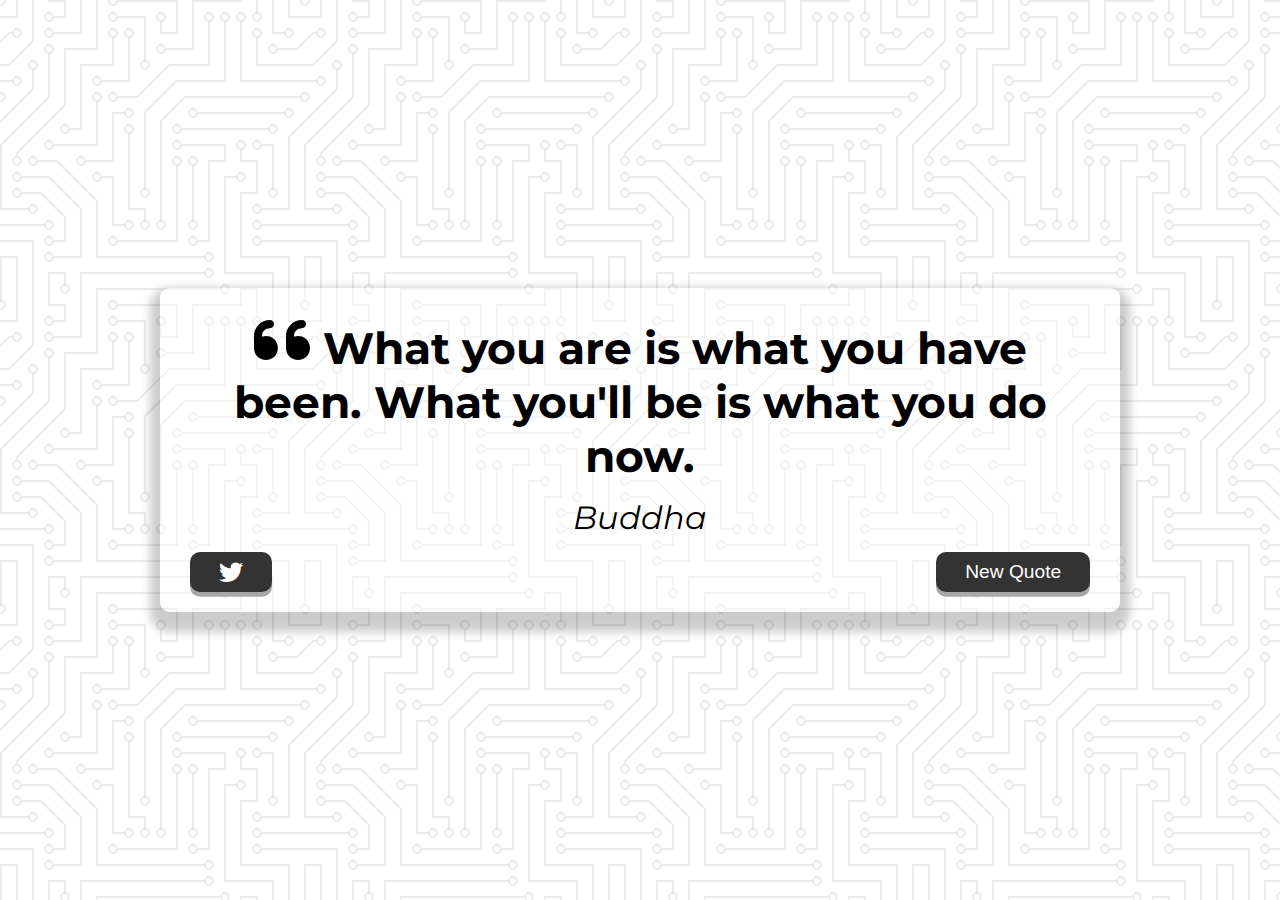
<file: --template/index.html>
<!DOCTYPE html>
<html lang="en">
<head>
    <meta charset="UTF-8">
    <meta http-equiv="X-UA-Compatible" content="IE=edge">
    <meta name="viewport" content="width=device-width, initial-scale=1.0">
    <title>Quote Generator</title>
    <link rel="icon" type="image/png" href="https://www.google.com/s2/favicons?domain=nisarg.tech">
    <link rel="stylesheet" href="https://cdnjs.cloudflare.com/ajax/libs/font-awesome/6.0.0-beta3/css/all.min.css">
    <link rel="stylesheet" href="style.css">
</head>
<body>
    <div class="quote-container" id="quote-container">
        <!-- Quote -->
        <div class="quote-text">
            <i class="fas fa-quote-left"></i>
            <span id="quote">What you are is what you have been. What you'll be is what you do now.</span>
        </div>
        <!-- Author -->
        <div class="quote-author">
            <span id="author">Buddha</span>
        </div>
        <!-- Buttons -->
        <div class="button-container">
            <button class="twitter-button" id="twitter" title="Tweet This">
                <i class="fab fa-twitter"></i>
            </button>
            <button id="new-quote">New Quote</button>
        </div>
    </div>
    <!-- Script -->
    <script src="script.js"></script>
</body>
</html>
</file>
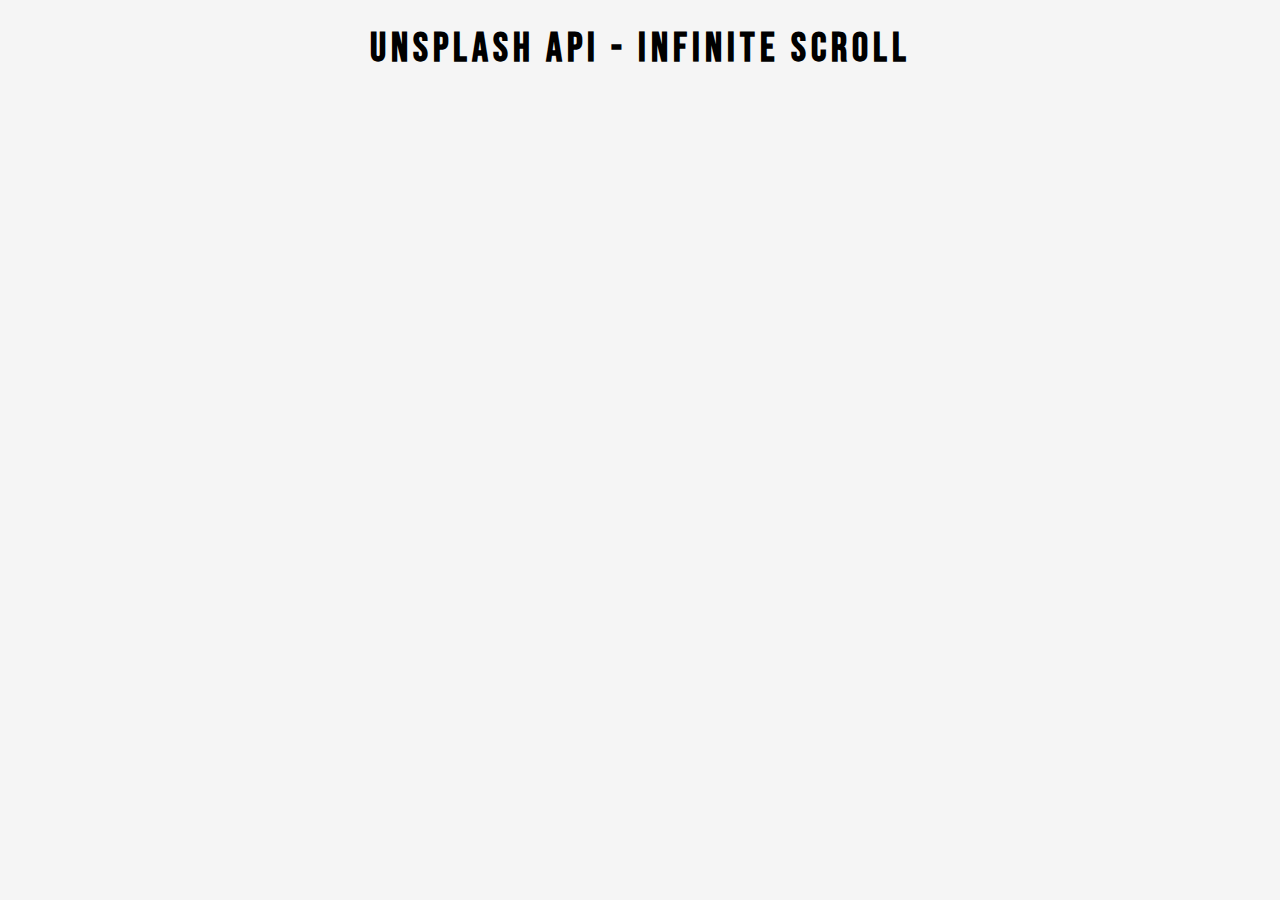
<file: Infinity Scroll/index.html>
<!DOCTYPE html>
<html lang="en">
<head>
    <meta charset="UTF-8">
    <meta http-equiv="X-UA-Compatible" content="IE=edge">
    <meta name="viewport" content="width=device-width, initial-scale=1.0">
    <title>Infinite Scroll</title>
    <link rel="icon" type="image/png" href="https://www.google.com/s2/favicons?domain=nisarg.tech">
    <link rel="stylesheet" href="style.css">
</head>
<body>
    <!-- Title -->
    <h1>Unsplash API - Infinite Scroll</h1>
    <!-- Loader -->
    <div class="loader" id="loader" hidden>
        <img src="loader.svg" alt="Loading">
    </div>
    <!-- Image Container -->
    <div class="image-container" id="image-container"></div>
    <!-- Script -->
    <script src="script.js"></script>
</body>
</html>
</file>
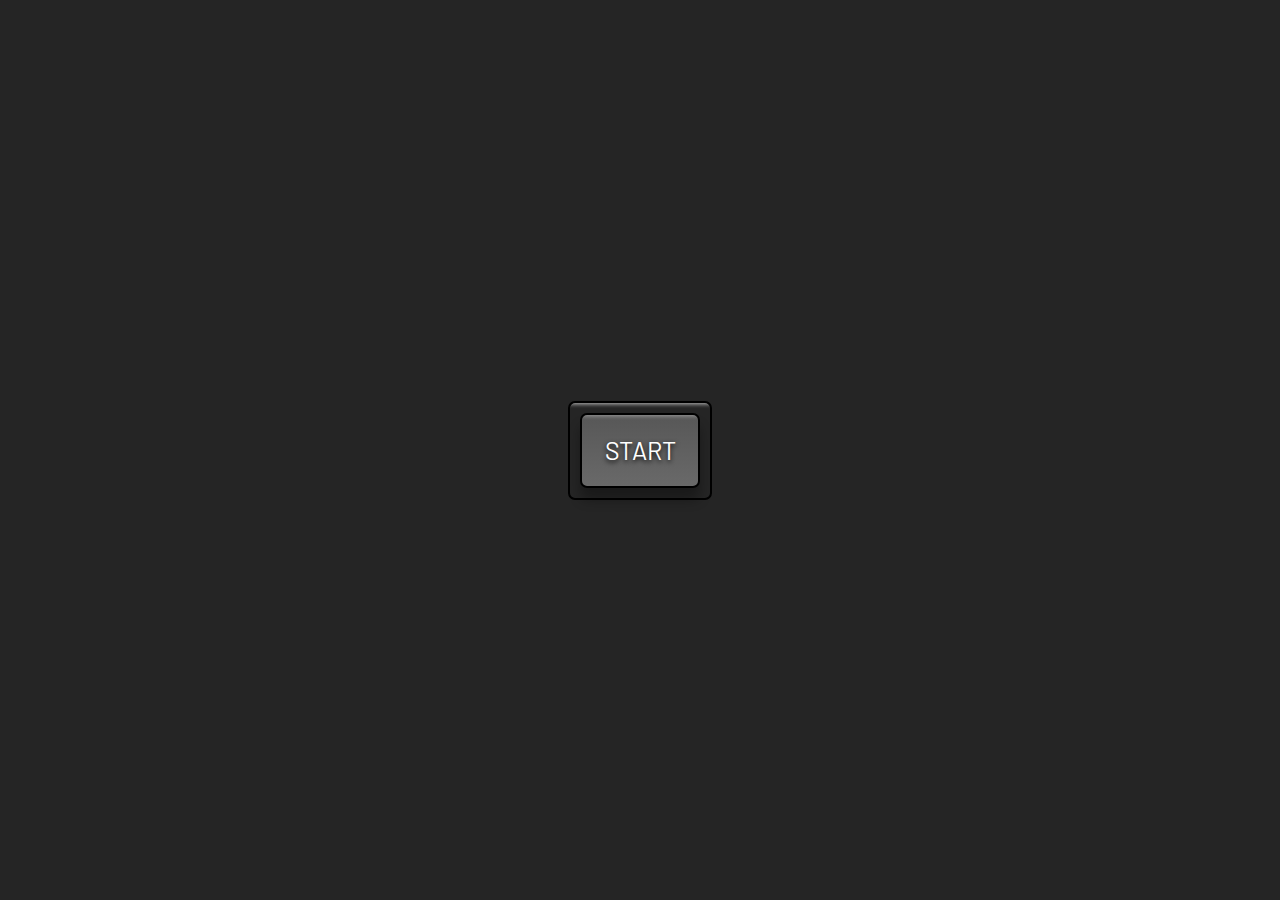
<file: Picture In Picture/index.html>
<!DOCTYPE html>
<html lang="en">
<head>
    <meta charset="UTF-8">
    <meta http-equiv="X-UA-Compatible" content="IE=edge">
    <meta name="viewport" content="width=device-width, initial-scale=1.0">
    <title>Picture in Picture</title>
    <link rel="icon" type="image/png" href="https://www.google.com/s2/favicons?domain=nisarg.tech">
    <link rel="stylesheet" href="style.css">
</head>
<body>
    <!-- Video -->
    <video id="video" controls height="360" width="640" hidden></video>
    <!-- Button -->
    <div class="button-container">
        <button id="button">START</button>
    </div>
    <!-- Script -->
    <script src="script.js"></script>
</body>

</html>
</file>
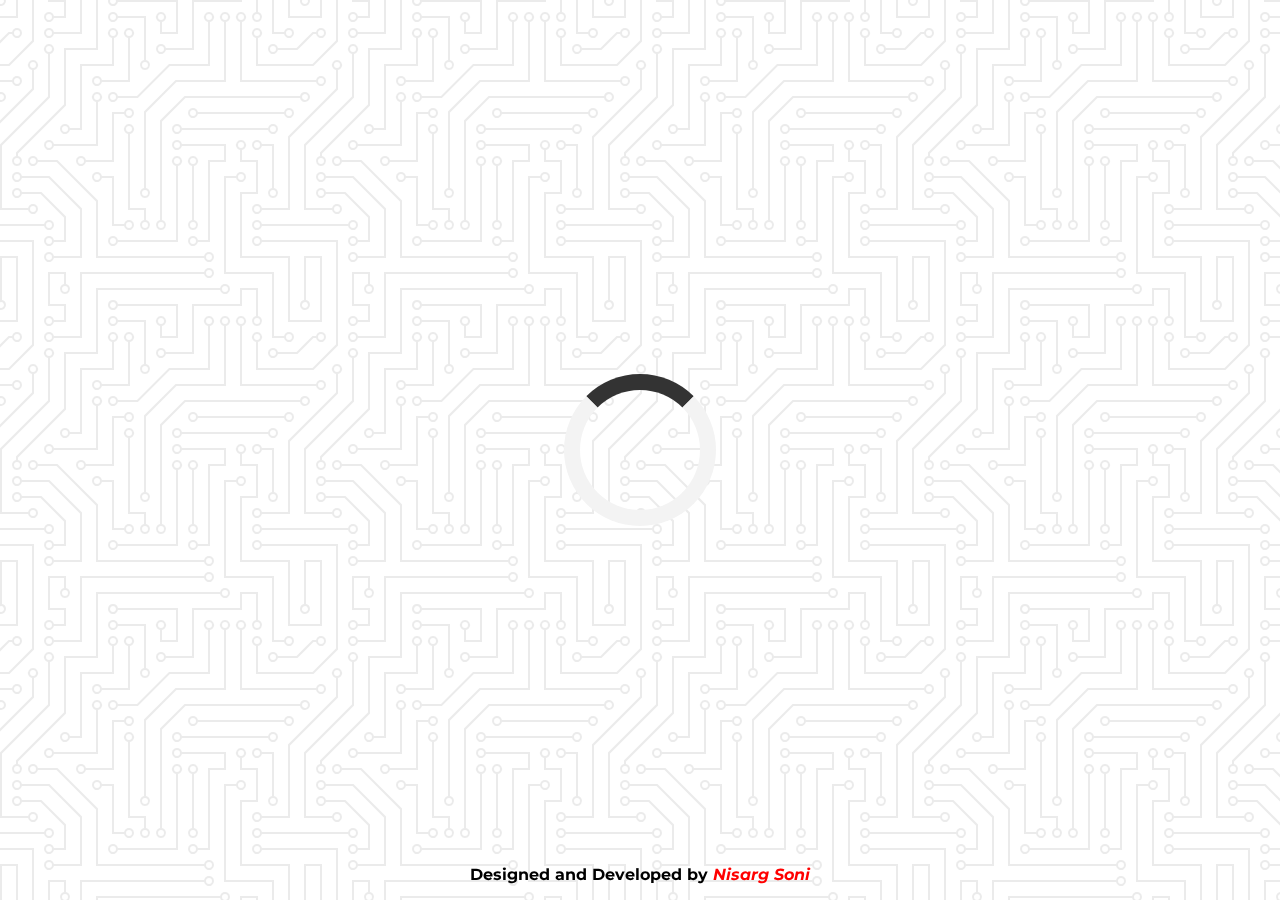
<file: Quote Generator/index.html>
<!DOCTYPE html>
<html lang="en">
<head>
    <meta charset="UTF-8">
    <meta http-equiv="X-UA-Compatible" content="IE=edge">
    <meta name="viewport" content="width=device-width, initial-scale=1.0">
    <title>Quote Generator</title>
    <link rel="icon" type="image/png" href="https://www.google.com/s2/favicons?domain=nisarg.tech">
    <link rel="stylesheet" href="https://cdnjs.cloudflare.com/ajax/libs/font-awesome/6.0.0-beta3/css/all.min.css">
    <link rel="stylesheet" href="style.css">
</head>
<body>
    <div class="quote-container" id="quote-container">
        <!-- Quote -->
        <div class="quote-text">
            <i class="fas fa-quote-left"></i>
            <span id="quote"></span>
        </div>
        <!-- Author -->
        <div class="quote-author">
            <span id="author"></span>
        </div>
        <!-- Buttons -->
        <div class="button-container">
            <button class="twitter-button" id="twitter" title="Tweet This">
                <i class="fab fa-twitter"></i>
            </button>
            <button id="new-quote">New Quote</button>
        </div>
    </div>
    <!-- Loader -->
    <div class="loader" id="loader"></div>
    <!-- Script -->
    <script src="script.js"></script>
    <footer>
        <p>Designed and Developed by <span id="name">Nisarg Soni</span></p>
    </footer>
</body>

</html>
</file>
<file: --template/style.css>
@import url('https://fonts.googleapis.com/css2?family=Montserrat&display=swap');

html{
    box-sizing: border-box;
}

body{
    margin: 0px;
    min-height: 100vh;
    background-color: #ffffff;
    background-image: url("data:image/svg+xml,%3Csvg xmlns='http://www.w3.org/2000/svg' viewBox='0 0 304 304' width='304' height='304'%3E%3Cpath fill='%23000000' fill-opacity='0.08' d='M44.1 224a5 5 0 1 1 0 2H0v-2h44.1zm160 48a5 5 0 1 1 0 2H82v-2h122.1zm57.8-46a5 5 0 1 1 0-2H304v2h-42.1zm0 16a5 5 0 1 1 0-2H304v2h-42.1zm6.2-114a5 5 0 1 1 0 2h-86.2a5 5 0 1 1 0-2h86.2zm-256-48a5 5 0 1 1 0 2H0v-2h12.1zm185.8 34a5 5 0 1 1 0-2h86.2a5 5 0 1 1 0 2h-86.2zM258 12.1a5 5 0 1 1-2 0V0h2v12.1zm-64 208a5 5 0 1 1-2 0v-54.2a5 5 0 1 1 2 0v54.2zm48-198.2V80h62v2h-64V21.9a5 5 0 1 1 2 0zm16 16V64h46v2h-48V37.9a5 5 0 1 1 2 0zm-128 96V208h16v12.1a5 5 0 1 1-2 0V210h-16v-76.1a5 5 0 1 1 2 0zm-5.9-21.9a5 5 0 1 1 0 2H114v48H85.9a5 5 0 1 1 0-2H112v-48h12.1zm-6.2 130a5 5 0 1 1 0-2H176v-74.1a5 5 0 1 1 2 0V242h-60.1zm-16-64a5 5 0 1 1 0-2H114v48h10.1a5 5 0 1 1 0 2H112v-48h-10.1zM66 284.1a5 5 0 1 1-2 0V274H50v30h-2v-32h18v12.1zM236.1 176a5 5 0 1 1 0 2H226v94h48v32h-2v-30h-48v-98h12.1zm25.8-30a5 5 0 1 1 0-2H274v44.1a5 5 0 1 1-2 0V146h-10.1zm-64 96a5 5 0 1 1 0-2H208v-80h16v-14h-42.1a5 5 0 1 1 0-2H226v18h-16v80h-12.1zm86.2-210a5 5 0 1 1 0 2H272V0h2v32h10.1zM98 101.9V146H53.9a5 5 0 1 1 0-2H96v-42.1a5 5 0 1 1 2 0zM53.9 34a5 5 0 1 1 0-2H80V0h2v34H53.9zm60.1 3.9V66H82v64H69.9a5 5 0 1 1 0-2H80V64h32V37.9a5 5 0 1 1 2 0zM101.9 82a5 5 0 1 1 0-2H128V37.9a5 5 0 1 1 2 0V82h-28.1zm16-64a5 5 0 1 1 0-2H146v44.1a5 5 0 1 1-2 0V18h-26.1zm102.2 270a5 5 0 1 1 0 2H98v14h-2v-16h124.1zM242 149.9V160h16v34h-16v62h48v48h-2v-46h-48v-66h16v-30h-16v-12.1a5 5 0 1 1 2 0zM53.9 18a5 5 0 1 1 0-2H64V2H48V0h18v18H53.9zm112 32a5 5 0 1 1 0-2H192V0h50v2h-48v48h-28.1zm-48-48a5 5 0 0 1-9.8-2h2.07a3 3 0 1 0 5.66 0H178v34h-18V21.9a5 5 0 1 1 2 0V32h14V2h-58.1zm0 96a5 5 0 1 1 0-2H137l32-32h39V21.9a5 5 0 1 1 2 0V66h-40.17l-32 32H117.9zm28.1 90.1a5 5 0 1 1-2 0v-76.51L175.59 80H224V21.9a5 5 0 1 1 2 0V82h-49.59L146 112.41v75.69zm16 32a5 5 0 1 1-2 0v-99.51L184.59 96H300.1a5 5 0 0 1 3.9-3.9v2.07a3 3 0 0 0 0 5.66v2.07a5 5 0 0 1-3.9-3.9H185.41L162 121.41v98.69zm-144-64a5 5 0 1 1-2 0v-3.51l48-48V48h32V0h2v50H66v55.41l-48 48v2.69zM50 53.9v43.51l-48 48V208h26.1a5 5 0 1 1 0 2H0v-65.41l48-48V53.9a5 5 0 1 1 2 0zm-16 16V89.41l-34 34v-2.82l32-32V69.9a5 5 0 1 1 2 0zM12.1 32a5 5 0 1 1 0 2H9.41L0 43.41V40.6L8.59 32h3.51zm265.8 18a5 5 0 1 1 0-2h18.69l7.41-7.41v2.82L297.41 50H277.9zm-16 160a5 5 0 1 1 0-2H288v-71.41l16-16v2.82l-14 14V210h-28.1zm-208 32a5 5 0 1 1 0-2H64v-22.59L40.59 194H21.9a5 5 0 1 1 0-2H41.41L66 216.59V242H53.9zm150.2 14a5 5 0 1 1 0 2H96v-56.6L56.6 162H37.9a5 5 0 1 1 0-2h19.5L98 200.6V256h106.1zm-150.2 2a5 5 0 1 1 0-2H80v-46.59L48.59 178H21.9a5 5 0 1 1 0-2H49.41L82 208.59V258H53.9zM34 39.8v1.61L9.41 66H0v-2h8.59L32 40.59V0h2v39.8zM2 300.1a5 5 0 0 1 3.9 3.9H3.83A3 3 0 0 0 0 302.17V256h18v48h-2v-46H2v42.1zM34 241v63h-2v-62H0v-2h34v1zM17 18H0v-2h16V0h2v18h-1zm273-2h14v2h-16V0h2v16zm-32 273v15h-2v-14h-14v14h-2v-16h18v1zM0 92.1A5.02 5.02 0 0 1 6 97a5 5 0 0 1-6 4.9v-2.07a3 3 0 1 0 0-5.66V92.1zM80 272h2v32h-2v-32zm37.9 32h-2.07a3 3 0 0 0-5.66 0h-2.07a5 5 0 0 1 9.8 0zM5.9 0A5.02 5.02 0 0 1 0 5.9V3.83A3 3 0 0 0 3.83 0H5.9zm294.2 0h2.07A3 3 0 0 0 304 3.83V5.9a5 5 0 0 1-3.9-5.9zm3.9 300.1v2.07a3 3 0 0 0-1.83 1.83h-2.07a5 5 0 0 1 3.9-3.9zM97 100a3 3 0 1 0 0-6 3 3 0 0 0 0 6zm0-16a3 3 0 1 0 0-6 3 3 0 0 0 0 6zm16 16a3 3 0 1 0 0-6 3 3 0 0 0 0 6zm16 16a3 3 0 1 0 0-6 3 3 0 0 0 0 6zm0 16a3 3 0 1 0 0-6 3 3 0 0 0 0 6zm-48 32a3 3 0 1 0 0-6 3 3 0 0 0 0 6zm16 16a3 3 0 1 0 0-6 3 3 0 0 0 0 6zm32 48a3 3 0 1 0 0-6 3 3 0 0 0 0 6zm-16 16a3 3 0 1 0 0-6 3 3 0 0 0 0 6zm32-16a3 3 0 1 0 0-6 3 3 0 0 0 0 6zm0-32a3 3 0 1 0 0-6 3 3 0 0 0 0 6zm16 32a3 3 0 1 0 0-6 3 3 0 0 0 0 6zm32 16a3 3 0 1 0 0-6 3 3 0 0 0 0 6zm0-16a3 3 0 1 0 0-6 3 3 0 0 0 0 6zm-16-64a3 3 0 1 0 0-6 3 3 0 0 0 0 6zm16 0a3 3 0 1 0 0-6 3 3 0 0 0 0 6zm16 96a3 3 0 1 0 0-6 3 3 0 0 0 0 6zm0 16a3 3 0 1 0 0-6 3 3 0 0 0 0 6zm16 16a3 3 0 1 0 0-6 3 3 0 0 0 0 6zm16-144a3 3 0 1 0 0-6 3 3 0 0 0 0 6zm0 32a3 3 0 1 0 0-6 3 3 0 0 0 0 6zm16-32a3 3 0 1 0 0-6 3 3 0 0 0 0 6zm16-16a3 3 0 1 0 0-6 3 3 0 0 0 0 6zm-96 0a3 3 0 1 0 0-6 3 3 0 0 0 0 6zm0 16a3 3 0 1 0 0-6 3 3 0 0 0 0 6zm16-32a3 3 0 1 0 0-6 3 3 0 0 0 0 6zm96 0a3 3 0 1 0 0-6 3 3 0 0 0 0 6zm-16-64a3 3 0 1 0 0-6 3 3 0 0 0 0 6zm16-16a3 3 0 1 0 0-6 3 3 0 0 0 0 6zm-32 0a3 3 0 1 0 0-6 3 3 0 0 0 0 6zm0-16a3 3 0 1 0 0-6 3 3 0 0 0 0 6zm-16 0a3 3 0 1 0 0-6 3 3 0 0 0 0 6zm-16 0a3 3 0 1 0 0-6 3 3 0 0 0 0 6zm-16 0a3 3 0 1 0 0-6 3 3 0 0 0 0 6zM49 36a3 3 0 1 0 0-6 3 3 0 0 0 0 6zm-32 0a3 3 0 1 0 0-6 3 3 0 0 0 0 6zm32 16a3 3 0 1 0 0-6 3 3 0 0 0 0 6zM33 68a3 3 0 1 0 0-6 3 3 0 0 0 0 6zm16-48a3 3 0 1 0 0-6 3 3 0 0 0 0 6zm0 240a3 3 0 1 0 0-6 3 3 0 0 0 0 6zm16 32a3 3 0 1 0 0-6 3 3 0 0 0 0 6zm-16-64a3 3 0 1 0 0-6 3 3 0 0 0 0 6zm0 16a3 3 0 1 0 0-6 3 3 0 0 0 0 6zm-16-32a3 3 0 1 0 0-6 3 3 0 0 0 0 6zm80-176a3 3 0 1 0 0-6 3 3 0 0 0 0 6zm16 0a3 3 0 1 0 0-6 3 3 0 0 0 0 6zm-16-16a3 3 0 1 0 0-6 3 3 0 0 0 0 6zm32 48a3 3 0 1 0 0-6 3 3 0 0 0 0 6zm16-16a3 3 0 1 0 0-6 3 3 0 0 0 0 6zm0-32a3 3 0 1 0 0-6 3 3 0 0 0 0 6zm112 176a3 3 0 1 0 0-6 3 3 0 0 0 0 6zm-16 16a3 3 0 1 0 0-6 3 3 0 0 0 0 6zm0 16a3 3 0 1 0 0-6 3 3 0 0 0 0 6zm0 16a3 3 0 1 0 0-6 3 3 0 0 0 0 6zM17 180a3 3 0 1 0 0-6 3 3 0 0 0 0 6zm0 16a3 3 0 1 0 0-6 3 3 0 0 0 0 6zm0-32a3 3 0 1 0 0-6 3 3 0 0 0 0 6zm16 0a3 3 0 1 0 0-6 3 3 0 0 0 0 6zM17 84a3 3 0 1 0 0-6 3 3 0 0 0 0 6zm32 64a3 3 0 1 0 0-6 3 3 0 0 0 0 6zm16-16a3 3 0 1 0 0-6 3 3 0 0 0 0 6z'%3E%3C/path%3E%3C/svg%3E");
    color: #000;
    font-family: Montserrat, sans-serif;
    font-weight: 700;
    text-align: center;
    display: flex;
    align-items: center;
    justify-content: center;
}

.quote-container{
    width: auto;
    max-width: 900px;
    padding: 20px 30px;
    border-radius: 10px;
    background-color: rgba(255, 255, 255, 0.4);
    box-shadow: 0 10px 10px 10px rgba(0, 0, 0, 0.2);

}

.quote-text{
    font-size: 2.75rem;
}

.long-quote{
    font-size: 2rem;
}

.fa-quote-left{
    font-size: 4rem;
}

.quote-author{
    margin-top: 15px;
    font-size: 2rem;
    font-weight: 400;
    font-style: italic;
}

.button-container{
    margin-top: 15px;
    display: flex;
    justify-content: space-between;
}

button{
    cursor: pointer;
    font-size: 1.2rem;
    height: 2.5rem;
    border: none;
    border-radius: 10px;
    color: #fff;
    background: #333;
    outline: none;
    padding: 0.5rem 1.8rem;
    box-shadow: 0 0.3rem rgba(121, 121, 121, 0.65);
}

button:hover{
    filter: brightness(110%);
}

button:active{
    transform: translate(0, 0.3rem);
    box-shadow: 0 0.1rem rgba(255, 255, 255, 0.65);
}

.twitter-button:hover{
    color: #38a1f3;
}

.fa-twitter{
    font-size: 1.5rem;
}

/* Media Query: Tablet or Smaller */
@media screen and (max-width: 1000px){
    .quote-container{
        margin: auto 10px;
    }

    .quote-text{
        font-size: 2.5rem;
    }
}
</file>
<file: Infinity Scroll/style.css>
@import url('https://fonts.googleapis.com/css2?family=Bebas+Neue&display=swap');

html {
    box-sizing: border-box;
}

body {
    margin: 0;
    font-family: Bebas Neue, sans-serif;
    background: whitesmoke;
}

h1 {
    text-align: center;
    margin-top: 25px;
    margin-bottom: 15px;
    font-size: 40px;
    letter-spacing: 5px;
}

/* Loader */
.loader {
    position: fixed;
    top: 0;
    bottom: 0;
    left: 0;
    right: 0;
    background: rgba(255, 255, 255, 0.8);
}

.loader img {
    position: fixed;
    top: 50%;
    left: 50%;
    transform: translate(-50%, -50%);
}

/* Image Container */
.image-container {
    margin: 10px 30%;
}

.image-container img {
    width: 100%;
    margin-top: 5px;
}

/* Media Query: Large Smartphone */
@media screen and (max-width: 600px) {
    h1{
        font-size: 20px;
    }

    .image-container {
        margin: 10px;
    }
}
</file>
<file: Picture In Picture/style.css>
@import url('https://fonts.googleapis.com/css2?family=Barlow&display=swap');

html{
    box-sizing: border-box;
}

body {
    margin: 0;
    height: 100vh;
    display: flex;
    justify-content: center;
    align-items: center;
    background: rgb(37, 37, 37);
}

.button-container {
    border: 2px solid black;
    padding: 10px;
    border-radius: 7px;
    box-shadow: inset 0 20px 4px -19px rgba(255, 255, 255, 0.7);
}

button {
    cursor: pointer;
    outline: none;
    width: 120px;
    height: 75px;
    font-family: Barlow, sans-serif;
    font-size: 25px;
    color: white;
    text-shadow: 0 2px 5px black;
    background: linear-gradient(to top, #696969, #575757);
    border: 2px solid black;
    border-radius: 7px;
    box-shadow: inset 0 20px 4px -19px rgba(255, 255, 255, 0.4), 0 12px 12px 0 rgba(0, 0, 0, 0.3);
}

button:hover {
    background: linear-gradient(to bottom, #696969, #575757);
}

button:active {
    transform: translateY(3px);
    box-shadow: 0 6px 6px 0 rgba(0, 0, 0, 0.3);
}
</file>
<file: Quote Generator/style.css>
@import url('https://fonts.googleapis.com/css2?family=Montserrat&display=swap');

html{
    box-sizing: border-box;
}

body{
    margin: 0px;
    min-height: 100vh;
    background-color: #ffffff;
    background-image: url("data:image/svg+xml,%3Csvg xmlns='http://www.w3.org/2000/svg' viewBox='0 0 304 304' width='304' height='304'%3E%3Cpath fill='%23000000' fill-opacity='0.08' d='M44.1 224a5 5 0 1 1 0 2H0v-2h44.1zm160 48a5 5 0 1 1 0 2H82v-2h122.1zm57.8-46a5 5 0 1 1 0-2H304v2h-42.1zm0 16a5 5 0 1 1 0-2H304v2h-42.1zm6.2-114a5 5 0 1 1 0 2h-86.2a5 5 0 1 1 0-2h86.2zm-256-48a5 5 0 1 1 0 2H0v-2h12.1zm185.8 34a5 5 0 1 1 0-2h86.2a5 5 0 1 1 0 2h-86.2zM258 12.1a5 5 0 1 1-2 0V0h2v12.1zm-64 208a5 5 0 1 1-2 0v-54.2a5 5 0 1 1 2 0v54.2zm48-198.2V80h62v2h-64V21.9a5 5 0 1 1 2 0zm16 16V64h46v2h-48V37.9a5 5 0 1 1 2 0zm-128 96V208h16v12.1a5 5 0 1 1-2 0V210h-16v-76.1a5 5 0 1 1 2 0zm-5.9-21.9a5 5 0 1 1 0 2H114v48H85.9a5 5 0 1 1 0-2H112v-48h12.1zm-6.2 130a5 5 0 1 1 0-2H176v-74.1a5 5 0 1 1 2 0V242h-60.1zm-16-64a5 5 0 1 1 0-2H114v48h10.1a5 5 0 1 1 0 2H112v-48h-10.1zM66 284.1a5 5 0 1 1-2 0V274H50v30h-2v-32h18v12.1zM236.1 176a5 5 0 1 1 0 2H226v94h48v32h-2v-30h-48v-98h12.1zm25.8-30a5 5 0 1 1 0-2H274v44.1a5 5 0 1 1-2 0V146h-10.1zm-64 96a5 5 0 1 1 0-2H208v-80h16v-14h-42.1a5 5 0 1 1 0-2H226v18h-16v80h-12.1zm86.2-210a5 5 0 1 1 0 2H272V0h2v32h10.1zM98 101.9V146H53.9a5 5 0 1 1 0-2H96v-42.1a5 5 0 1 1 2 0zM53.9 34a5 5 0 1 1 0-2H80V0h2v34H53.9zm60.1 3.9V66H82v64H69.9a5 5 0 1 1 0-2H80V64h32V37.9a5 5 0 1 1 2 0zM101.9 82a5 5 0 1 1 0-2H128V37.9a5 5 0 1 1 2 0V82h-28.1zm16-64a5 5 0 1 1 0-2H146v44.1a5 5 0 1 1-2 0V18h-26.1zm102.2 270a5 5 0 1 1 0 2H98v14h-2v-16h124.1zM242 149.9V160h16v34h-16v62h48v48h-2v-46h-48v-66h16v-30h-16v-12.1a5 5 0 1 1 2 0zM53.9 18a5 5 0 1 1 0-2H64V2H48V0h18v18H53.9zm112 32a5 5 0 1 1 0-2H192V0h50v2h-48v48h-28.1zm-48-48a5 5 0 0 1-9.8-2h2.07a3 3 0 1 0 5.66 0H178v34h-18V21.9a5 5 0 1 1 2 0V32h14V2h-58.1zm0 96a5 5 0 1 1 0-2H137l32-32h39V21.9a5 5 0 1 1 2 0V66h-40.17l-32 32H117.9zm28.1 90.1a5 5 0 1 1-2 0v-76.51L175.59 80H224V21.9a5 5 0 1 1 2 0V82h-49.59L146 112.41v75.69zm16 32a5 5 0 1 1-2 0v-99.51L184.59 96H300.1a5 5 0 0 1 3.9-3.9v2.07a3 3 0 0 0 0 5.66v2.07a5 5 0 0 1-3.9-3.9H185.41L162 121.41v98.69zm-144-64a5 5 0 1 1-2 0v-3.51l48-48V48h32V0h2v50H66v55.41l-48 48v2.69zM50 53.9v43.51l-48 48V208h26.1a5 5 0 1 1 0 2H0v-65.41l48-48V53.9a5 5 0 1 1 2 0zm-16 16V89.41l-34 34v-2.82l32-32V69.9a5 5 0 1 1 2 0zM12.1 32a5 5 0 1 1 0 2H9.41L0 43.41V40.6L8.59 32h3.51zm265.8 18a5 5 0 1 1 0-2h18.69l7.41-7.41v2.82L297.41 50H277.9zm-16 160a5 5 0 1 1 0-2H288v-71.41l16-16v2.82l-14 14V210h-28.1zm-208 32a5 5 0 1 1 0-2H64v-22.59L40.59 194H21.9a5 5 0 1 1 0-2H41.41L66 216.59V242H53.9zm150.2 14a5 5 0 1 1 0 2H96v-56.6L56.6 162H37.9a5 5 0 1 1 0-2h19.5L98 200.6V256h106.1zm-150.2 2a5 5 0 1 1 0-2H80v-46.59L48.59 178H21.9a5 5 0 1 1 0-2H49.41L82 208.59V258H53.9zM34 39.8v1.61L9.41 66H0v-2h8.59L32 40.59V0h2v39.8zM2 300.1a5 5 0 0 1 3.9 3.9H3.83A3 3 0 0 0 0 302.17V256h18v48h-2v-46H2v42.1zM34 241v63h-2v-62H0v-2h34v1zM17 18H0v-2h16V0h2v18h-1zm273-2h14v2h-16V0h2v16zm-32 273v15h-2v-14h-14v14h-2v-16h18v1zM0 92.1A5.02 5.02 0 0 1 6 97a5 5 0 0 1-6 4.9v-2.07a3 3 0 1 0 0-5.66V92.1zM80 272h2v32h-2v-32zm37.9 32h-2.07a3 3 0 0 0-5.66 0h-2.07a5 5 0 0 1 9.8 0zM5.9 0A5.02 5.02 0 0 1 0 5.9V3.83A3 3 0 0 0 3.83 0H5.9zm294.2 0h2.07A3 3 0 0 0 304 3.83V5.9a5 5 0 0 1-3.9-5.9zm3.9 300.1v2.07a3 3 0 0 0-1.83 1.83h-2.07a5 5 0 0 1 3.9-3.9zM97 100a3 3 0 1 0 0-6 3 3 0 0 0 0 6zm0-16a3 3 0 1 0 0-6 3 3 0 0 0 0 6zm16 16a3 3 0 1 0 0-6 3 3 0 0 0 0 6zm16 16a3 3 0 1 0 0-6 3 3 0 0 0 0 6zm0 16a3 3 0 1 0 0-6 3 3 0 0 0 0 6zm-48 32a3 3 0 1 0 0-6 3 3 0 0 0 0 6zm16 16a3 3 0 1 0 0-6 3 3 0 0 0 0 6zm32 48a3 3 0 1 0 0-6 3 3 0 0 0 0 6zm-16 16a3 3 0 1 0 0-6 3 3 0 0 0 0 6zm32-16a3 3 0 1 0 0-6 3 3 0 0 0 0 6zm0-32a3 3 0 1 0 0-6 3 3 0 0 0 0 6zm16 32a3 3 0 1 0 0-6 3 3 0 0 0 0 6zm32 16a3 3 0 1 0 0-6 3 3 0 0 0 0 6zm0-16a3 3 0 1 0 0-6 3 3 0 0 0 0 6zm-16-64a3 3 0 1 0 0-6 3 3 0 0 0 0 6zm16 0a3 3 0 1 0 0-6 3 3 0 0 0 0 6zm16 96a3 3 0 1 0 0-6 3 3 0 0 0 0 6zm0 16a3 3 0 1 0 0-6 3 3 0 0 0 0 6zm16 16a3 3 0 1 0 0-6 3 3 0 0 0 0 6zm16-144a3 3 0 1 0 0-6 3 3 0 0 0 0 6zm0 32a3 3 0 1 0 0-6 3 3 0 0 0 0 6zm16-32a3 3 0 1 0 0-6 3 3 0 0 0 0 6zm16-16a3 3 0 1 0 0-6 3 3 0 0 0 0 6zm-96 0a3 3 0 1 0 0-6 3 3 0 0 0 0 6zm0 16a3 3 0 1 0 0-6 3 3 0 0 0 0 6zm16-32a3 3 0 1 0 0-6 3 3 0 0 0 0 6zm96 0a3 3 0 1 0 0-6 3 3 0 0 0 0 6zm-16-64a3 3 0 1 0 0-6 3 3 0 0 0 0 6zm16-16a3 3 0 1 0 0-6 3 3 0 0 0 0 6zm-32 0a3 3 0 1 0 0-6 3 3 0 0 0 0 6zm0-16a3 3 0 1 0 0-6 3 3 0 0 0 0 6zm-16 0a3 3 0 1 0 0-6 3 3 0 0 0 0 6zm-16 0a3 3 0 1 0 0-6 3 3 0 0 0 0 6zm-16 0a3 3 0 1 0 0-6 3 3 0 0 0 0 6zM49 36a3 3 0 1 0 0-6 3 3 0 0 0 0 6zm-32 0a3 3 0 1 0 0-6 3 3 0 0 0 0 6zm32 16a3 3 0 1 0 0-6 3 3 0 0 0 0 6zM33 68a3 3 0 1 0 0-6 3 3 0 0 0 0 6zm16-48a3 3 0 1 0 0-6 3 3 0 0 0 0 6zm0 240a3 3 0 1 0 0-6 3 3 0 0 0 0 6zm16 32a3 3 0 1 0 0-6 3 3 0 0 0 0 6zm-16-64a3 3 0 1 0 0-6 3 3 0 0 0 0 6zm0 16a3 3 0 1 0 0-6 3 3 0 0 0 0 6zm-16-32a3 3 0 1 0 0-6 3 3 0 0 0 0 6zm80-176a3 3 0 1 0 0-6 3 3 0 0 0 0 6zm16 0a3 3 0 1 0 0-6 3 3 0 0 0 0 6zm-16-16a3 3 0 1 0 0-6 3 3 0 0 0 0 6zm32 48a3 3 0 1 0 0-6 3 3 0 0 0 0 6zm16-16a3 3 0 1 0 0-6 3 3 0 0 0 0 6zm0-32a3 3 0 1 0 0-6 3 3 0 0 0 0 6zm112 176a3 3 0 1 0 0-6 3 3 0 0 0 0 6zm-16 16a3 3 0 1 0 0-6 3 3 0 0 0 0 6zm0 16a3 3 0 1 0 0-6 3 3 0 0 0 0 6zm0 16a3 3 0 1 0 0-6 3 3 0 0 0 0 6zM17 180a3 3 0 1 0 0-6 3 3 0 0 0 0 6zm0 16a3 3 0 1 0 0-6 3 3 0 0 0 0 6zm0-32a3 3 0 1 0 0-6 3 3 0 0 0 0 6zm16 0a3 3 0 1 0 0-6 3 3 0 0 0 0 6zM17 84a3 3 0 1 0 0-6 3 3 0 0 0 0 6zm32 64a3 3 0 1 0 0-6 3 3 0 0 0 0 6zm16-16a3 3 0 1 0 0-6 3 3 0 0 0 0 6z'%3E%3C/path%3E%3C/svg%3E");
    color: #000;
    font-family: Montserrat, sans-serif;
    font-weight: 700;
    text-align: center;
    display: flex;
    align-items: center;
    justify-content: center;
}

main, footer {
    grid-column: span 12; 
}

footer{
    font-family: Montserrat, sans-serif;
    position: fixed;
    bottom: 0px;
}

#name{
    font-style: italic;
    font-weight: 700;
    color: red;
}

.quote-container{
    width: auto;
    max-width: 900px;
    padding: 20px 30px;
    border-radius: 10px;
    background-color: rgba(255, 255, 255, 0.4);
    box-shadow: 0 10px 10px 10px rgba(0, 0, 0, 0.2);

}

.quote-text{
    font-size: 2.75rem;
}

.long-quote{
    font-size: 2rem;
}

.fa-quote-left{
    font-size: 4rem;
}

.quote-author{
    margin-top: 15px;
    font-size: 2rem;
    font-weight: 400;
    font-style: italic;
}

.button-container{
    margin-top: 15px;
    display: flex;
    justify-content: space-between;
}

button{
    cursor: pointer;
    font-size: 1.2rem;
    height: 2.5rem;
    border: none;
    border-radius: 10px;
    color: #fff;
    background: #333;
    outline: none;
    padding: 0.5rem 1.8rem;
    box-shadow: 0 0.3rem rgba(121, 121, 121, 0.65);
}

button:hover{
    filter: brightness(110%);
}

button:active{
    transform: translate(0, 0.3rem);
    box-shadow: 0 0.1rem rgba(255, 255, 255, 0.65);
}

.twitter-button:hover{
    color: #38a1f3;
}

.fa-twitter{
    font-size: 1.5rem;
}

/* Loader */
.loader {
    border: 16px solid #f3f3f3; 
    border-top: 16px solid #333; 
    border-radius: 50%;
    width: 120px;
    height: 120px;
    animation: spin 2s linear infinite;
  }
  
  @keyframes spin {
    0% { transform: rotate(0deg); }
    100% { transform: rotate(360deg); }
  }

/* Media Query: Tablet or Smaller */
@media screen and (max-width: 1000px){
    .quote-container{
        margin: auto 10px;
    }

    .quote-text{
        font-size: 2.5rem;
    }
}
</file>
